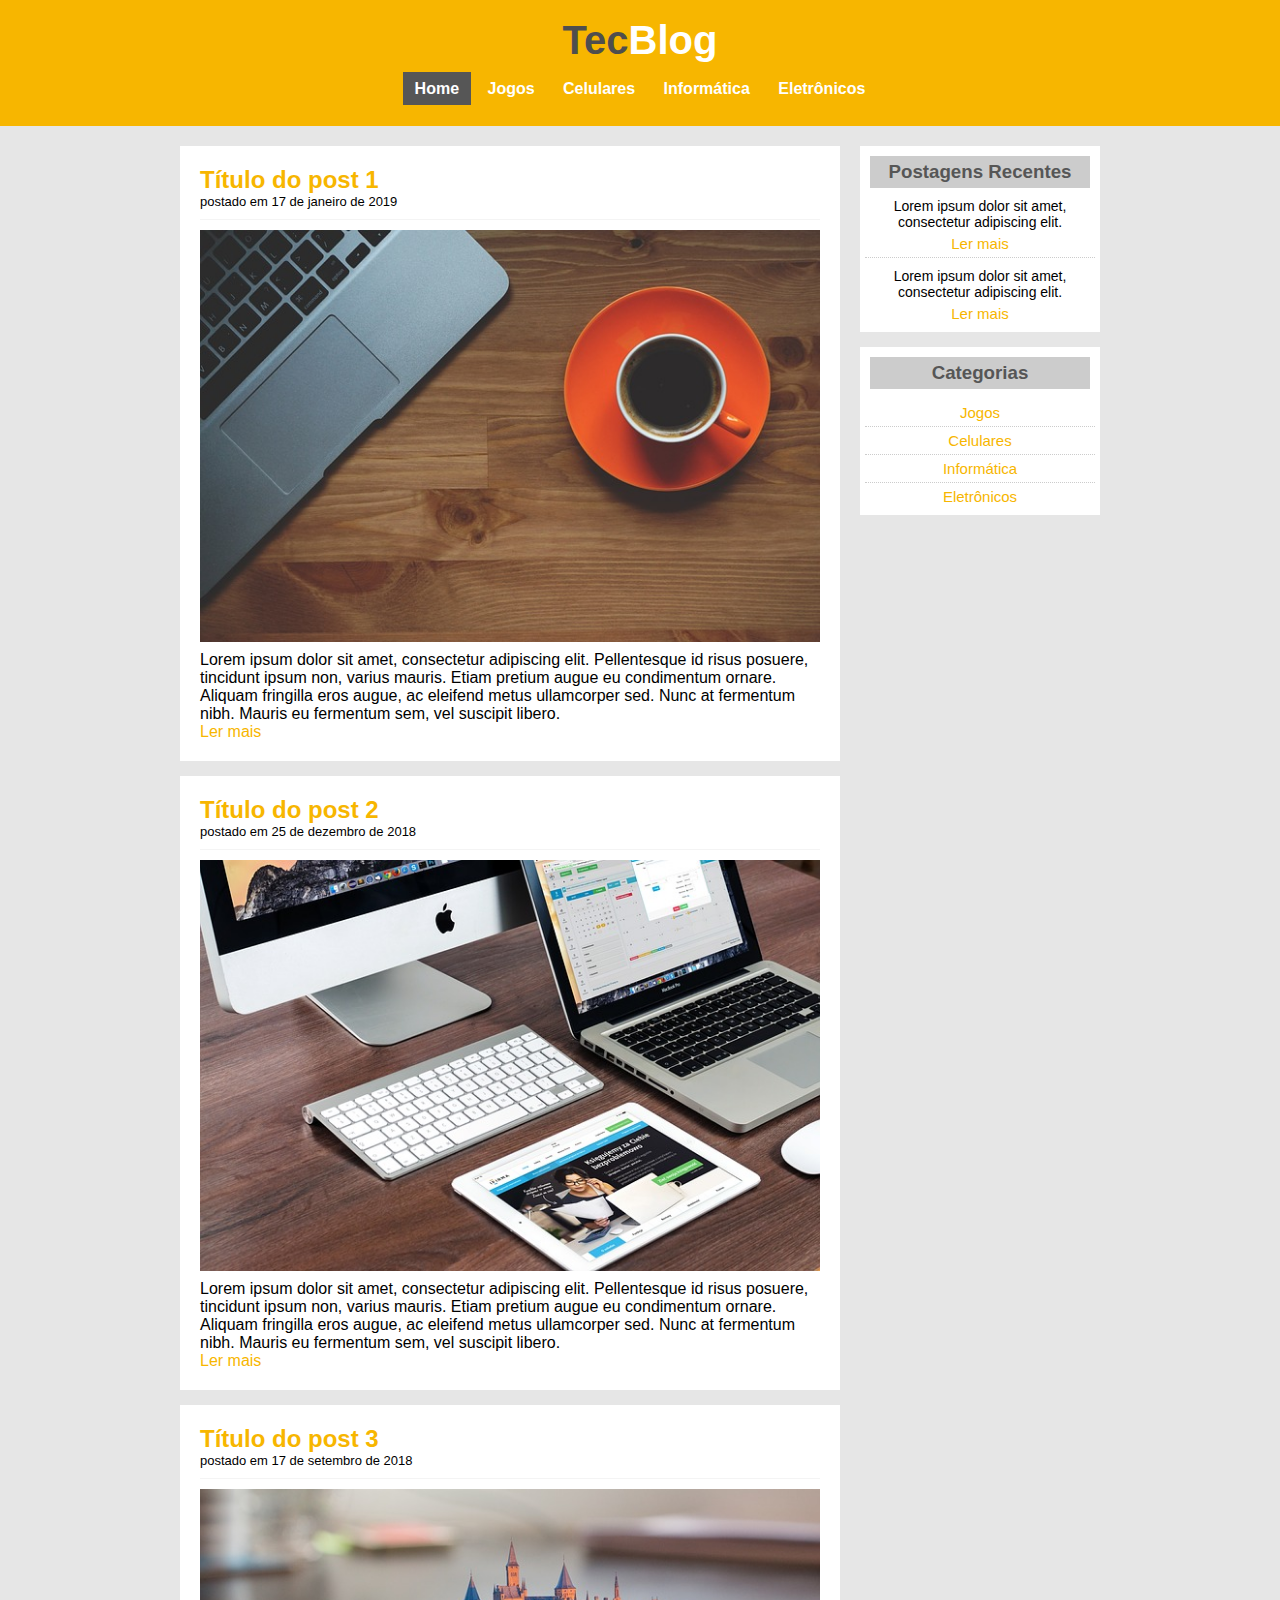
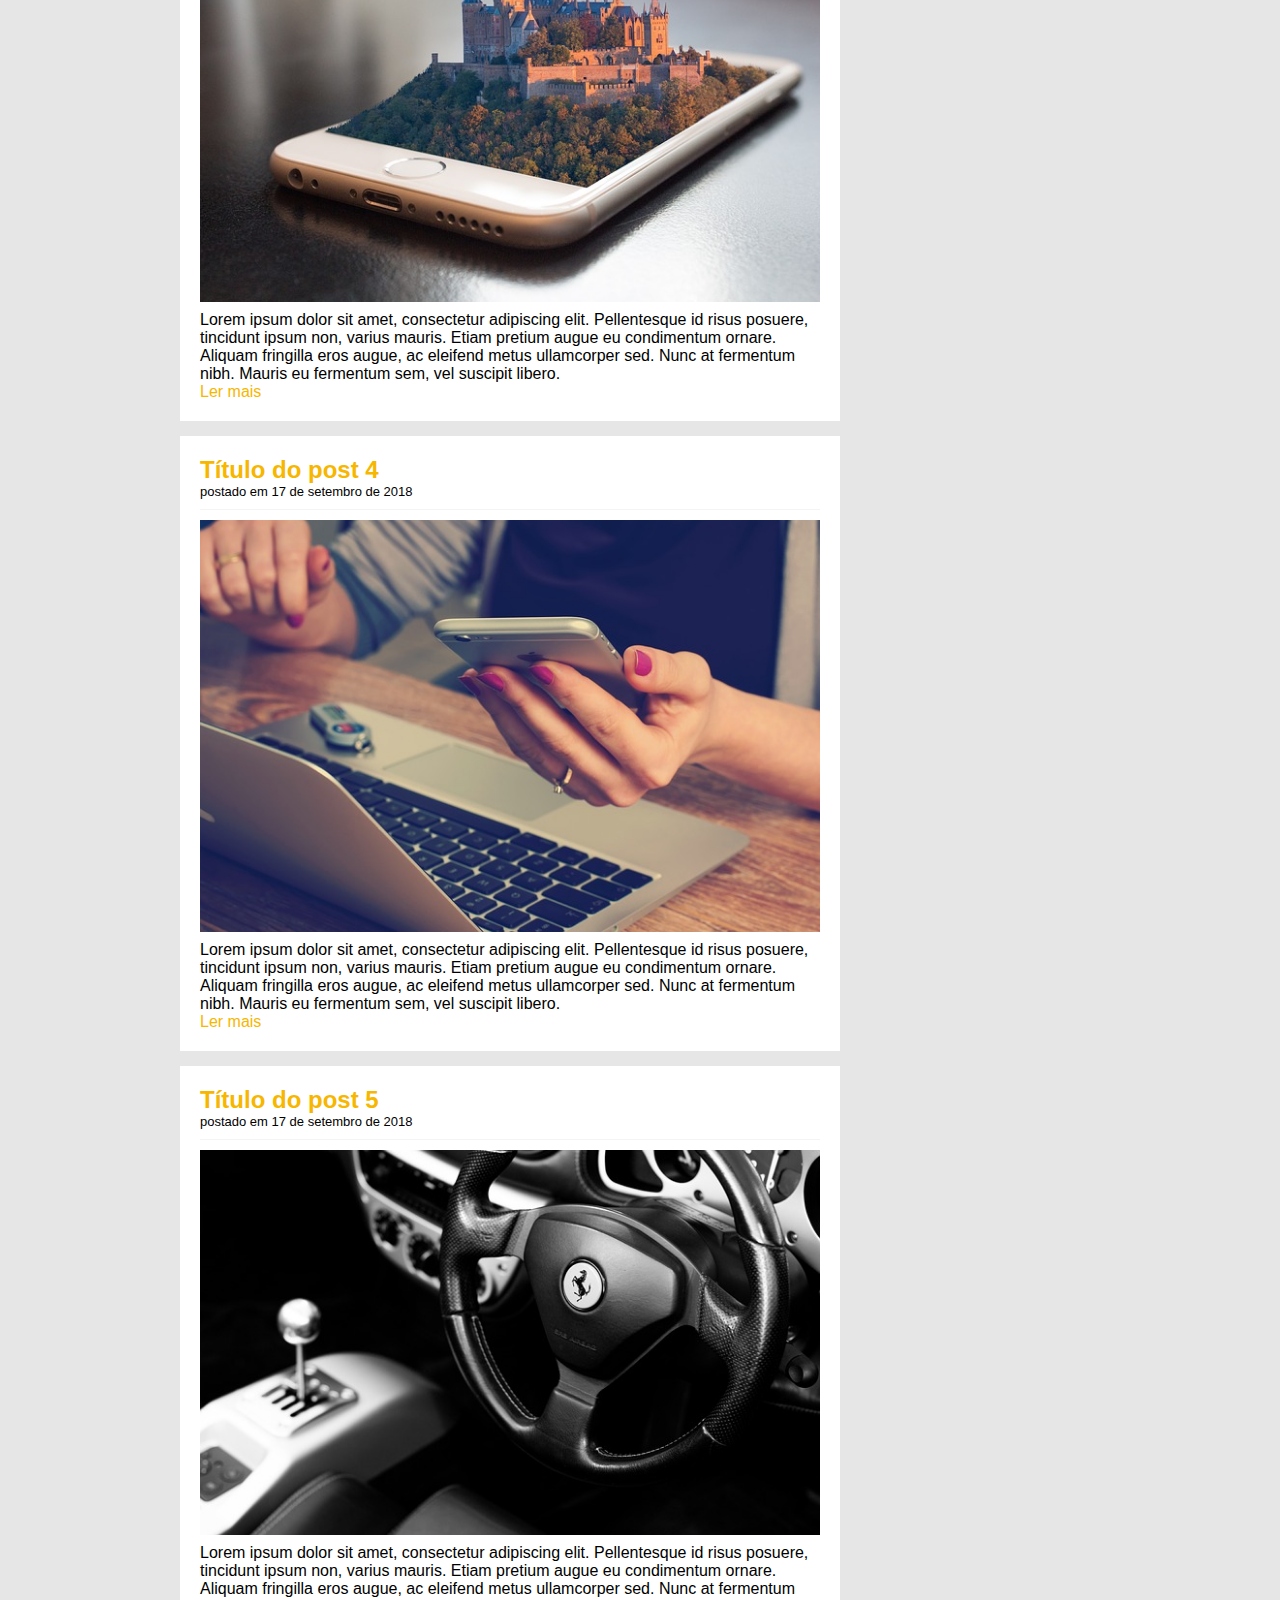
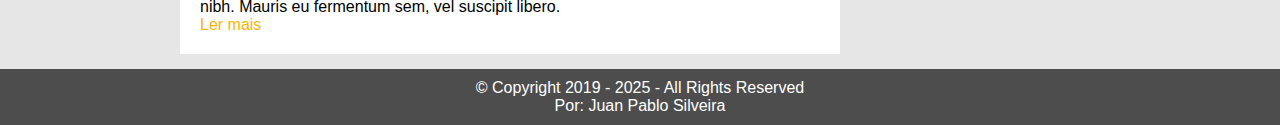
<file: index.html>
<!doctype html>
<html lang="pt-br">
	<head>
		<title>TecBlog</title>
		<meta charset="utf-8">
		<link rel="stylesheet" href="css/style.css">
	</head>

	<body>

		<!-- Cabeçalho -->
		<div id="header">

			<!-- Logo -->
			<div id="logo">
				<h1><span class="cinza">Tec</span>Blog</h1>
			</div>	

			<!-- Menu -->
			<div id="menu">
				<a href="index.html" class="selected">Home</a>
				<a href="jogos.html">Jogos</a>
				<a href="celulares.html">Celulares</a>
				<a href="informatica.html">Informática</a>
				<a href="eletronicos.html">Eletrônicos</a>
			</div>
		</div>
		<!-- Fim Cabeçalho -->

		<!-- Área Principal - Postagens Principais -->
		<div id="container">
			<div id="area-postagens">
				<!-- Post 1 -->
				<div class="post">
					<h2 class="titulo-post">Título do post 1</h2>
					<p class="data-post">postado em 17 de janeiro de 2019</p>
					<img src="img/imagem1.jpg" width="620" class="img-post">
					<p>Lorem ipsum dolor sit amet, consectetur adipiscing elit. Pellentesque id risus posuere, tincidunt ipsum non, varius mauris. Etiam pretium augue eu condimentum ornare. Aliquam fringilla eros augue, ac eleifend metus ullamcorper sed. Nunc at fermentum nibh. Mauris eu fermentum sem, vel suscipit libero.</p>
					<a href="">Ler mais</a>
				</div>

				<!-- Post 2 -->
				<div class="post">
					<h2 class="titulo-post">Título do post 2</h2>
					<p class="data-post">postado em 25 de dezembro de 2018</p>
					<img src="img/imagem2.jpg" width="620" class="img-post">
					<p>Lorem ipsum dolor sit amet, consectetur adipiscing elit. Pellentesque id risus posuere, tincidunt ipsum non, varius mauris. Etiam pretium augue eu condimentum ornare. Aliquam fringilla eros augue, ac eleifend metus ullamcorper sed. Nunc at fermentum nibh. Mauris eu fermentum sem, vel suscipit libero.</p>
					<a href="">Ler mais</a>
				</div>

				<!-- Post 3 -->
				<div class="post">
					<h2 class="titulo-post">Título do post 3</h2>
					<p class="data-post">postado em 17 de setembro de 2018</p>
					<img src="img/imagem3.jpg" width="620" class="img-post">
					<p>Lorem ipsum dolor sit amet, consectetur adipiscing elit. Pellentesque id risus posuere, tincidunt ipsum non, varius mauris. Etiam pretium augue eu condimentum ornare. Aliquam fringilla eros augue, ac eleifend metus ullamcorper sed. Nunc at fermentum nibh. Mauris eu fermentum sem, vel suscipit libero.</p>
					<a href="">Ler mais</a>
				</div>

				<div class="post">
					<h2 class="titulo-post">Título do post 4</h2>
					<p class="data-post">postado em 17 de setembro de 2018</p>
					<img src="img/imagem4.jpg" width="620" class="img-post">
					<p>Lorem ipsum dolor sit amet, consectetur adipiscing elit. Pellentesque id risus posuere, tincidunt ipsum non, varius mauris. Etiam pretium augue eu condimentum ornare. Aliquam fringilla eros augue, ac eleifend metus ullamcorper sed. Nunc at fermentum nibh. Mauris eu fermentum sem, vel suscipit libero.</p>
					<a href="">Ler mais</a>
				</div>

				<div class="post">
					<h2 class="titulo-post">Título do post 5</h2>
					<p class="data-post">postado em 17 de setembro de 2018</p>
					<img src="img/imagem5.jpg" width="620" class="img-post">
					<p>Lorem ipsum dolor sit amet, consectetur adipiscing elit. Pellentesque id risus posuere, tincidunt ipsum non, varius mauris. Etiam pretium augue eu condimentum ornare. Aliquam fringilla eros augue, ac eleifend metus ullamcorper sed. Nunc at fermentum nibh. Mauris eu fermentum sem, vel suscipit libero.</p>
					<a href="">Ler mais</a>
				</div>
			</div>

		<!-- Postagens Laterais -->
			<div id="lateral">
				<div class="titulo-lateral">
					<h3>Postagens Recentes</h3>
				</div>

				<div class="texto-lateral">
					<p>Lorem ipsum dolor sit amet, consectetur adipiscing elit.</p>
					<a href="">Ler mais</a>
				</div>

				<div class="texto-lateral">
					<p>Lorem ipsum dolor sit amet, consectetur adipiscing elit.</p>
					<a href="" style="border-bottom: none;">Ler mais</a>
				</div>
			</div>

			<!-- Categorias -->
			<div id="lateral">
				<div class="titulo-lateral">
					<h3>Categorias</h3>
				</div>

				<div class="texto-lateral">
					<a href="">Jogos</a>
					<a href="">Celulares</a>
					<a href="">Informática</a>
					<a href="" style="border-bottom: none;">Eletrônicos</a>
				</div>
			</div>
		</div>

		<!-- Rodapé -->
		<div id="rodape">
			<p>© Copyright 2019 - 2025 - All Rights Reserved</p>
			<p>Por: Juan Pablo Silveira</p>
		</div>
	</body>
</html>
</file>
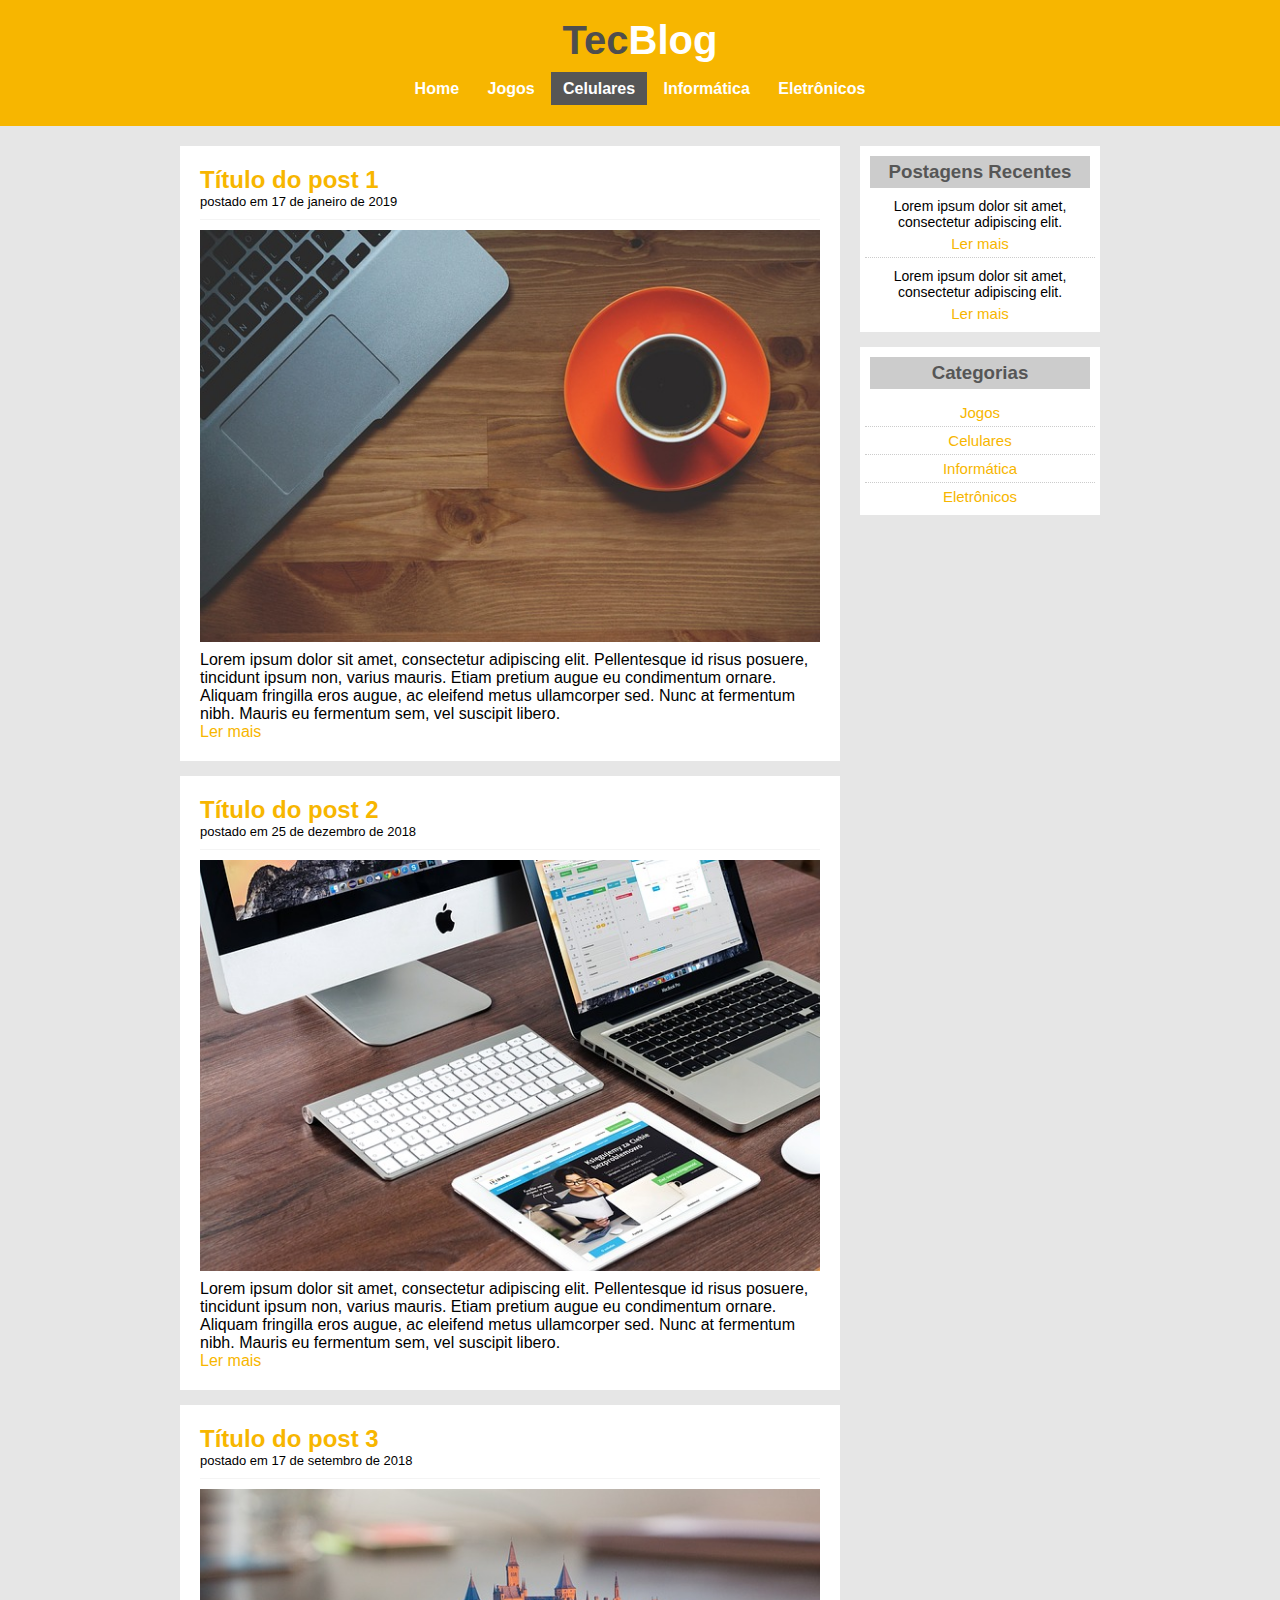
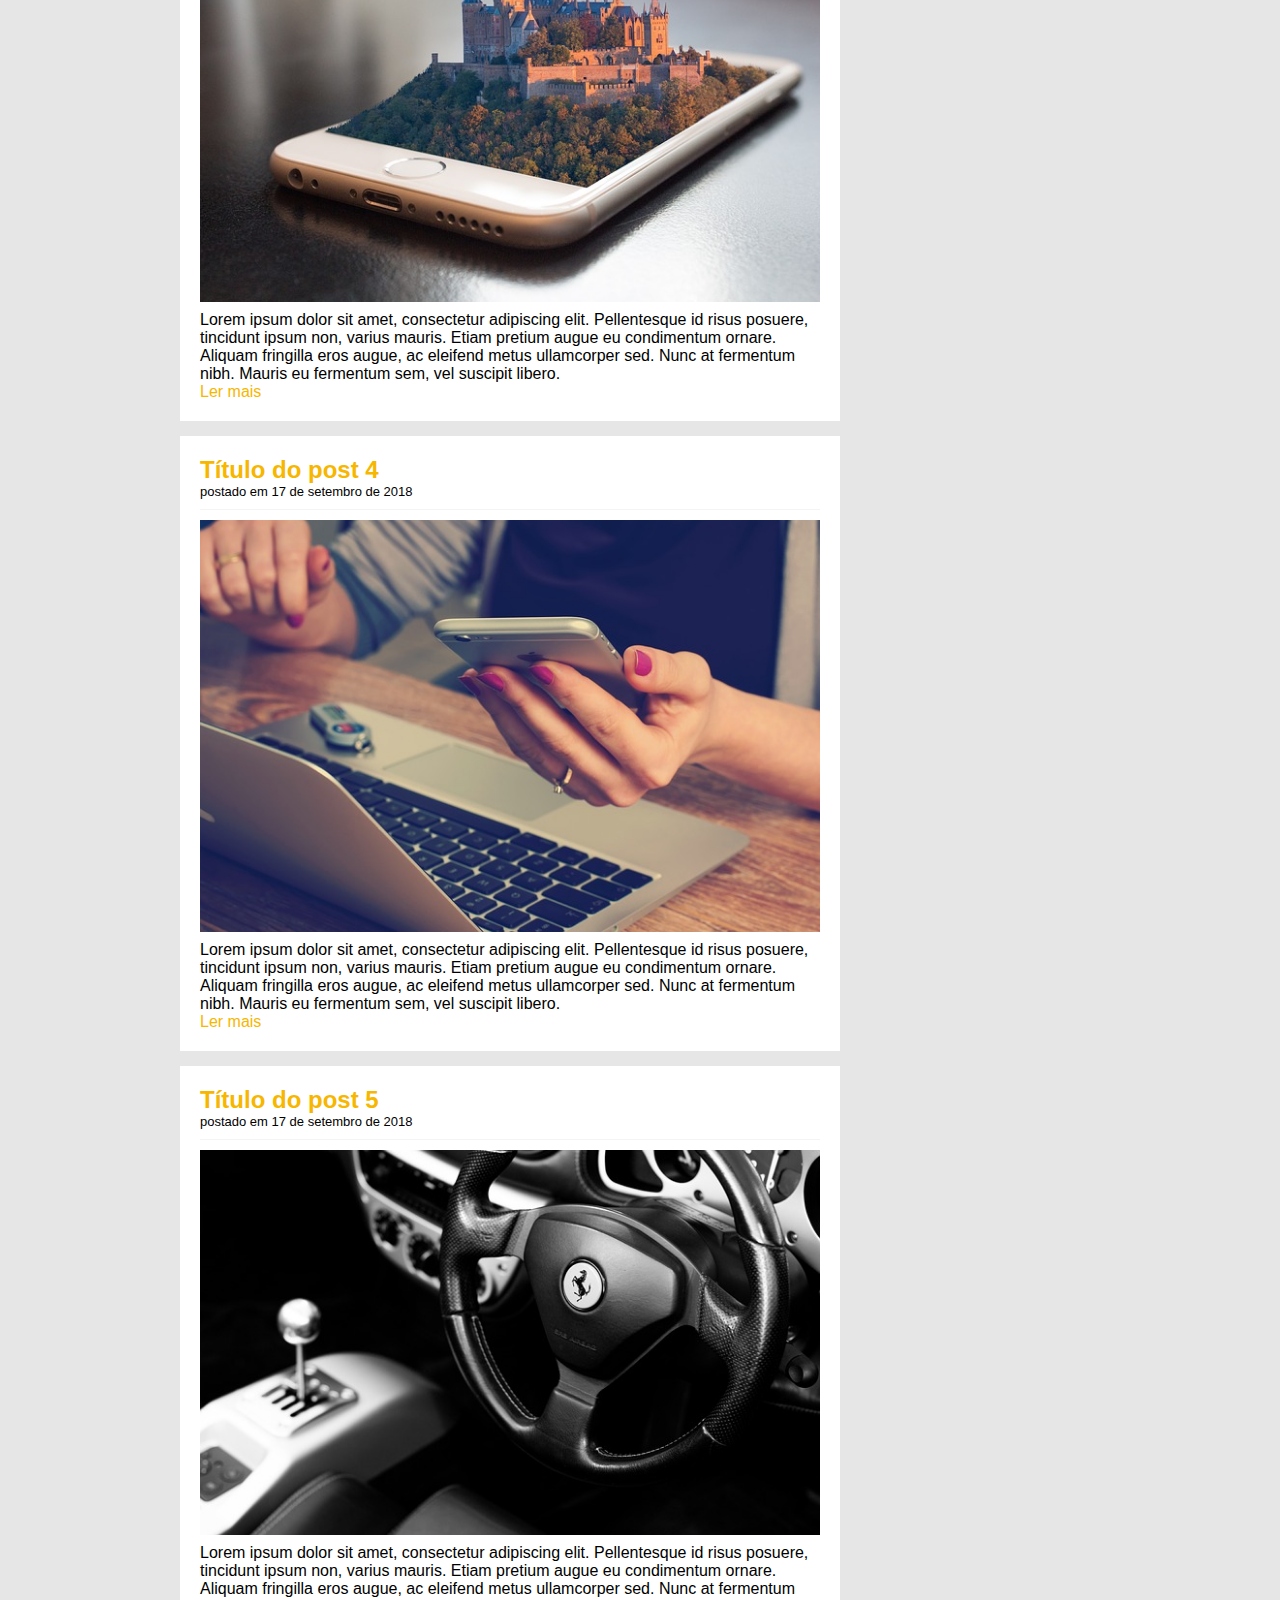
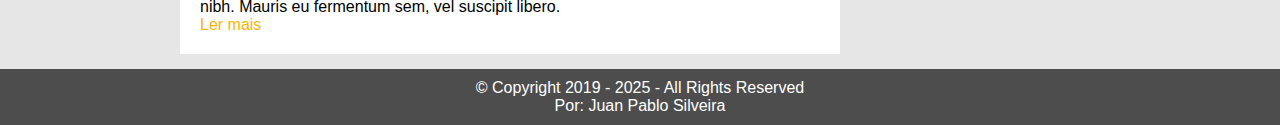
<file: celulares.html>
<!doctype html>
<html lang="pt-br">
	<head>
		<title>TecBlog</title>
		<meta charset="utf-8">
		<link rel="stylesheet" href="css/style.css">
	</head>

	<body>

		<!-- Cabeçalho -->
		<div id="header">

			<!-- Logo -->
			<div id="logo">
				<h1><span class="cinza">Tec</span>Blog</h1>
			</div>	

			<!-- Menu -->
			<div id="menu">
				<a href="index.html">Home</a>
				<a href="jogos.html">Jogos</a>
				<a href="celulares.html" class="selected">Celulares</a>
				<a href="informatica.html">Informática</a>
				<a href="eletronicos.html">Eletrônicos</a>
			</div>
		</div>
		<!-- Fim Cabeçalho -->

		<!-- Área Principal - Postagens Principais -->
		<div id="container">
			<div id="area-postagens">
				<!-- Post 1 -->
				<div class="post">
					<h2 class="titulo-post">Título do post 1</h2>
					<p class="data-post">postado em 17 de janeiro de 2019</p>
					<img src="img/imagem1.jpg" width="620" class="img-post">
					<p>Lorem ipsum dolor sit amet, consectetur adipiscing elit. Pellentesque id risus posuere, tincidunt ipsum non, varius mauris. Etiam pretium augue eu condimentum ornare. Aliquam fringilla eros augue, ac eleifend metus ullamcorper sed. Nunc at fermentum nibh. Mauris eu fermentum sem, vel suscipit libero.</p>
					<a href="">Ler mais</a>
				</div>

				<!-- Post 2 -->
				<div class="post">
					<h2 class="titulo-post">Título do post 2</h2>
					<p class="data-post">postado em 25 de dezembro de 2018</p>
					<img src="img/imagem2.jpg" width="620" class="img-post">
					<p>Lorem ipsum dolor sit amet, consectetur adipiscing elit. Pellentesque id risus posuere, tincidunt ipsum non, varius mauris. Etiam pretium augue eu condimentum ornare. Aliquam fringilla eros augue, ac eleifend metus ullamcorper sed. Nunc at fermentum nibh. Mauris eu fermentum sem, vel suscipit libero.</p>
					<a href="">Ler mais</a>
				</div>

				<!-- Post 3 -->
				<div class="post">
					<h2 class="titulo-post">Título do post 3</h2>
					<p class="data-post">postado em 17 de setembro de 2018</p>
					<img src="img/imagem3.jpg" width="620" class="img-post">
					<p>Lorem ipsum dolor sit amet, consectetur adipiscing elit. Pellentesque id risus posuere, tincidunt ipsum non, varius mauris. Etiam pretium augue eu condimentum ornare. Aliquam fringilla eros augue, ac eleifend metus ullamcorper sed. Nunc at fermentum nibh. Mauris eu fermentum sem, vel suscipit libero.</p>
					<a href="">Ler mais</a>
				</div>

				<div class="post">
					<h2 class="titulo-post">Título do post 4</h2>
					<p class="data-post">postado em 17 de setembro de 2018</p>
					<img src="img/imagem4.jpg" width="620" class="img-post">
					<p>Lorem ipsum dolor sit amet, consectetur adipiscing elit. Pellentesque id risus posuere, tincidunt ipsum non, varius mauris. Etiam pretium augue eu condimentum ornare. Aliquam fringilla eros augue, ac eleifend metus ullamcorper sed. Nunc at fermentum nibh. Mauris eu fermentum sem, vel suscipit libero.</p>
					<a href="">Ler mais</a>
				</div>

				<div class="post">
					<h2 class="titulo-post">Título do post 5</h2>
					<p class="data-post">postado em 17 de setembro de 2018</p>
					<img src="img/imagem5.jpg" width="620" class="img-post">
					<p>Lorem ipsum dolor sit amet, consectetur adipiscing elit. Pellentesque id risus posuere, tincidunt ipsum non, varius mauris. Etiam pretium augue eu condimentum ornare. Aliquam fringilla eros augue, ac eleifend metus ullamcorper sed. Nunc at fermentum nibh. Mauris eu fermentum sem, vel suscipit libero.</p>
					<a href="">Ler mais</a>
				</div>
			</div>

		<!-- Postagens Laterais -->
			<div id="lateral">
				<div class="titulo-lateral">
					<h3>Postagens Recentes</h3>
				</div>

				<div class="texto-lateral">
					<p>Lorem ipsum dolor sit amet, consectetur adipiscing elit.</p>
					<a href="">Ler mais</a>
				</div>

				<div class="texto-lateral">
					<p>Lorem ipsum dolor sit amet, consectetur adipiscing elit.</p>
					<a href="" style="border-bottom: none;">Ler mais</a>
				</div>
			</div>

			<!-- Categorias -->
			<div id="lateral">
				<div class="titulo-lateral">
					<h3>Categorias</h3>
				</div>

				<div class="texto-lateral">
					<a href="">Jogos</a>
					<a href="">Celulares</a>
					<a href="">Informática</a>
					<a href="" style="border-bottom: none;">Eletrônicos</a>
				</div>
			</div>
		</div>

		<!-- Rodapé -->
		<div id="rodape">
			<p>© Copyright 2019 - 2025 - All Rights Reserved</p>
			<p>Por: Juan Pablo Silveira</p>
		</div>
	</body>
</html>
</file>
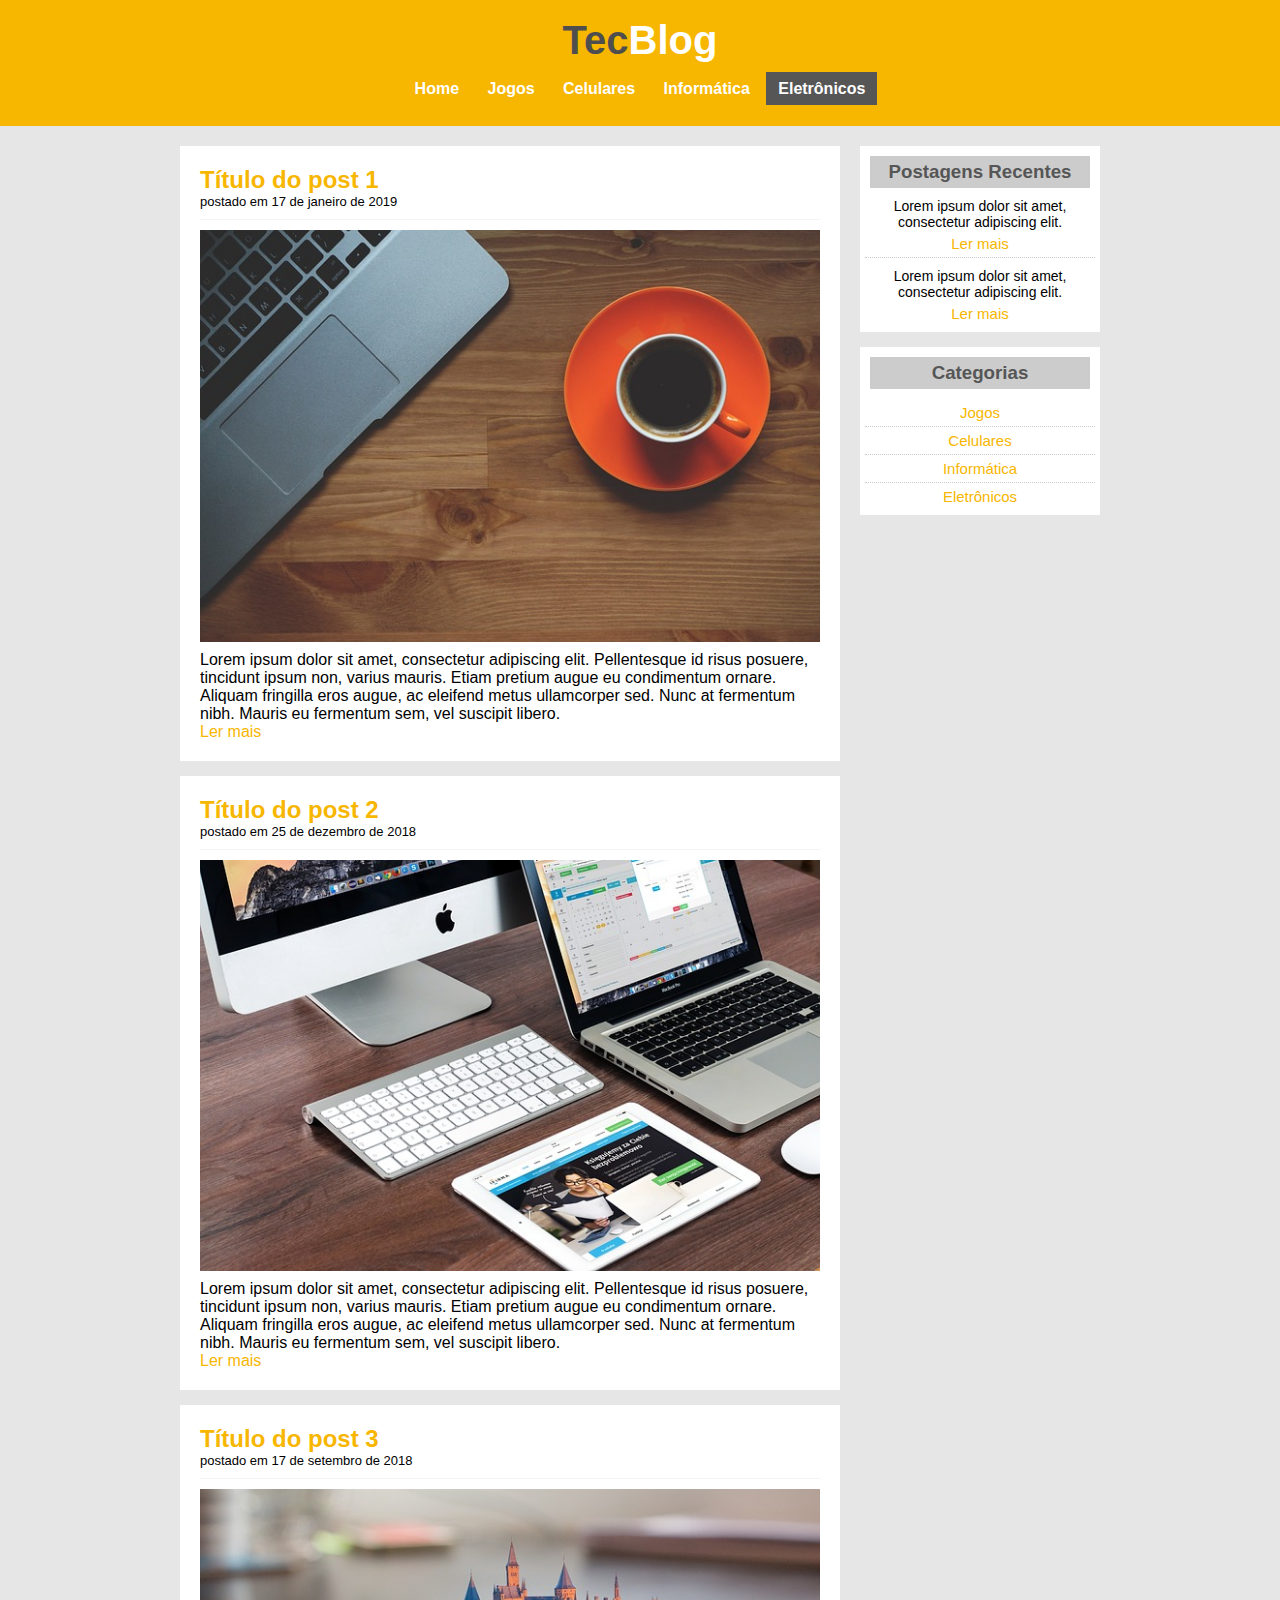
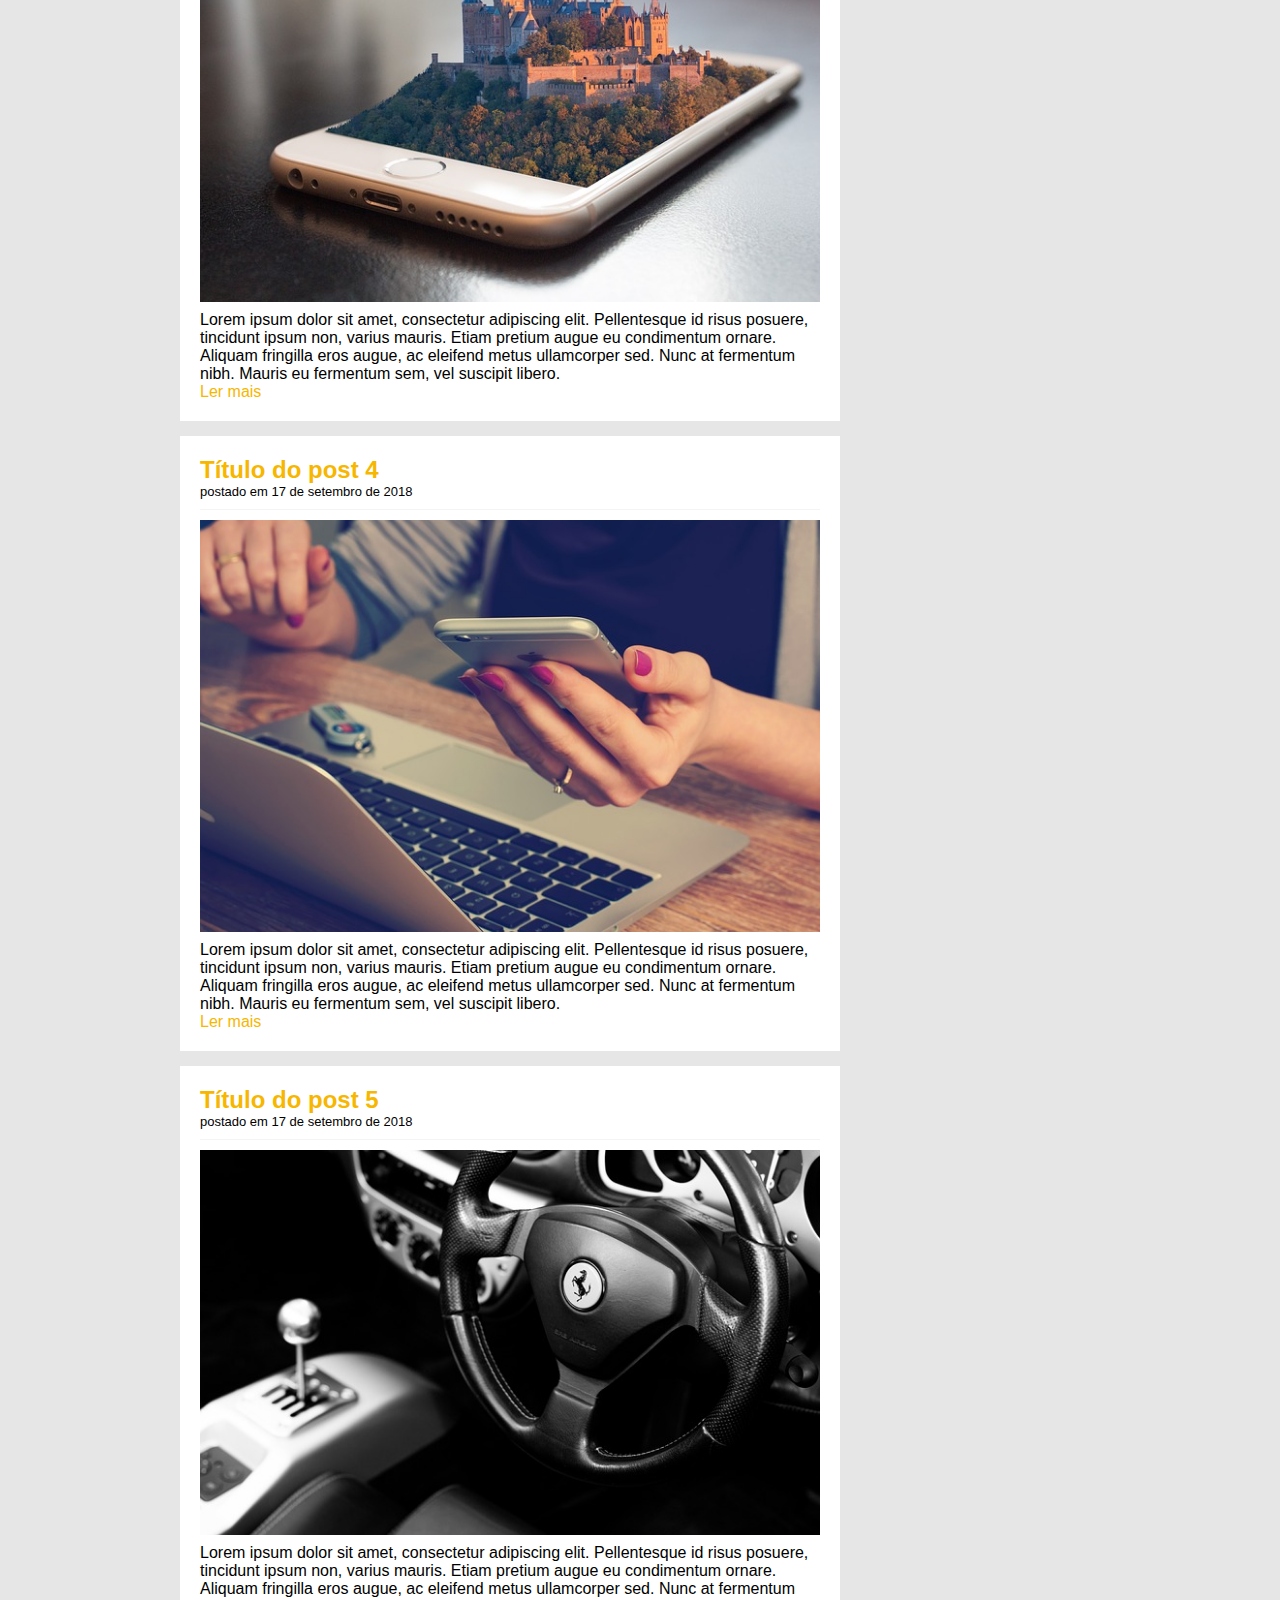
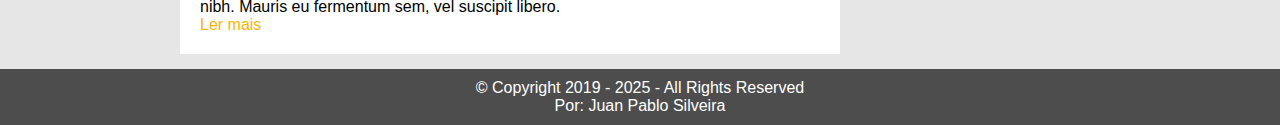
<file: eletronicos.html>
<!doctype html>
<html lang="pt-br">
	<head>
		<title>TecBlog</title>
		<meta charset="utf-8">
		<link rel="stylesheet" href="css/style.css">
	</head>

	<body>

		<!-- Cabeçalho -->
		<div id="header">

			<!-- Logo -->
			<div id="logo">
				<h1><span class="cinza">Tec</span>Blog</h1>
			</div>	

			<!-- Menu -->
			<div id="menu">
				<a href="index.html">Home</a>
				<a href="jogos.html">Jogos</a>
				<a href="celulares.html">Celulares</a>
				<a href="informatica.html">Informática</a>
				<a href="eletronicos.html" class="selected">Eletrônicos</a>
			</div>
		</div>
		<!-- Fim Cabeçalho -->

		<!-- Área Principal - Postagens Principais -->
		<div id="container">
			<div id="area-postagens">
				<!-- Post 1 -->
				<div class="post">
					<h2 class="titulo-post">Título do post 1</h2>
					<p class="data-post">postado em 17 de janeiro de 2019</p>
					<img src="img/imagem1.jpg" width="620" class="img-post">
					<p>Lorem ipsum dolor sit amet, consectetur adipiscing elit. Pellentesque id risus posuere, tincidunt ipsum non, varius mauris. Etiam pretium augue eu condimentum ornare. Aliquam fringilla eros augue, ac eleifend metus ullamcorper sed. Nunc at fermentum nibh. Mauris eu fermentum sem, vel suscipit libero.</p>
					<a href="">Ler mais</a>
				</div>

				<!-- Post 2 -->
				<div class="post">
					<h2 class="titulo-post">Título do post 2</h2>
					<p class="data-post">postado em 25 de dezembro de 2018</p>
					<img src="img/imagem2.jpg" width="620" class="img-post">
					<p>Lorem ipsum dolor sit amet, consectetur adipiscing elit. Pellentesque id risus posuere, tincidunt ipsum non, varius mauris. Etiam pretium augue eu condimentum ornare. Aliquam fringilla eros augue, ac eleifend metus ullamcorper sed. Nunc at fermentum nibh. Mauris eu fermentum sem, vel suscipit libero.</p>
					<a href="">Ler mais</a>
				</div>

				<!-- Post 3 -->
				<div class="post">
					<h2 class="titulo-post">Título do post 3</h2>
					<p class="data-post">postado em 17 de setembro de 2018</p>
					<img src="img/imagem3.jpg" width="620" class="img-post">
					<p>Lorem ipsum dolor sit amet, consectetur adipiscing elit. Pellentesque id risus posuere, tincidunt ipsum non, varius mauris. Etiam pretium augue eu condimentum ornare. Aliquam fringilla eros augue, ac eleifend metus ullamcorper sed. Nunc at fermentum nibh. Mauris eu fermentum sem, vel suscipit libero.</p>
					<a href="">Ler mais</a>
				</div>

				<div class="post">
					<h2 class="titulo-post">Título do post 4</h2>
					<p class="data-post">postado em 17 de setembro de 2018</p>
					<img src="img/imagem4.jpg" width="620" class="img-post">
					<p>Lorem ipsum dolor sit amet, consectetur adipiscing elit. Pellentesque id risus posuere, tincidunt ipsum non, varius mauris. Etiam pretium augue eu condimentum ornare. Aliquam fringilla eros augue, ac eleifend metus ullamcorper sed. Nunc at fermentum nibh. Mauris eu fermentum sem, vel suscipit libero.</p>
					<a href="">Ler mais</a>
				</div>

				<div class="post">
					<h2 class="titulo-post">Título do post 5</h2>
					<p class="data-post">postado em 17 de setembro de 2018</p>
					<img src="img/imagem5.jpg" width="620" class="img-post">
					<p>Lorem ipsum dolor sit amet, consectetur adipiscing elit. Pellentesque id risus posuere, tincidunt ipsum non, varius mauris. Etiam pretium augue eu condimentum ornare. Aliquam fringilla eros augue, ac eleifend metus ullamcorper sed. Nunc at fermentum nibh. Mauris eu fermentum sem, vel suscipit libero.</p>
					<a href="">Ler mais</a>
				</div>
			</div>

		<!-- Postagens Laterais -->
			<div id="lateral">
				<div class="titulo-lateral">
					<h3>Postagens Recentes</h3>
				</div>

				<div class="texto-lateral">
					<p>Lorem ipsum dolor sit amet, consectetur adipiscing elit.</p>
					<a href="">Ler mais</a>
				</div>

				<div class="texto-lateral">
					<p>Lorem ipsum dolor sit amet, consectetur adipiscing elit.</p>
					<a href="" style="border-bottom: none;">Ler mais</a>
				</div>
			</div>

			<!-- Categorias -->
			<div id="lateral">
				<div class="titulo-lateral">
					<h3>Categorias</h3>
				</div>

				<div class="texto-lateral">
					<a href="">Jogos</a>
					<a href="">Celulares</a>
					<a href="">Informática</a>
					<a href="" style="border-bottom: none;">Eletrônicos</a>
				</div>
			</div>
		</div>

		<!-- Rodapé -->
		<div id="rodape">
			<p>© Copyright 2019 - 2025 - All Rights Reserved</p>
			<p>Por: Juan Pablo Silveira</p>
		</div>
	</body>
</html>
</file>
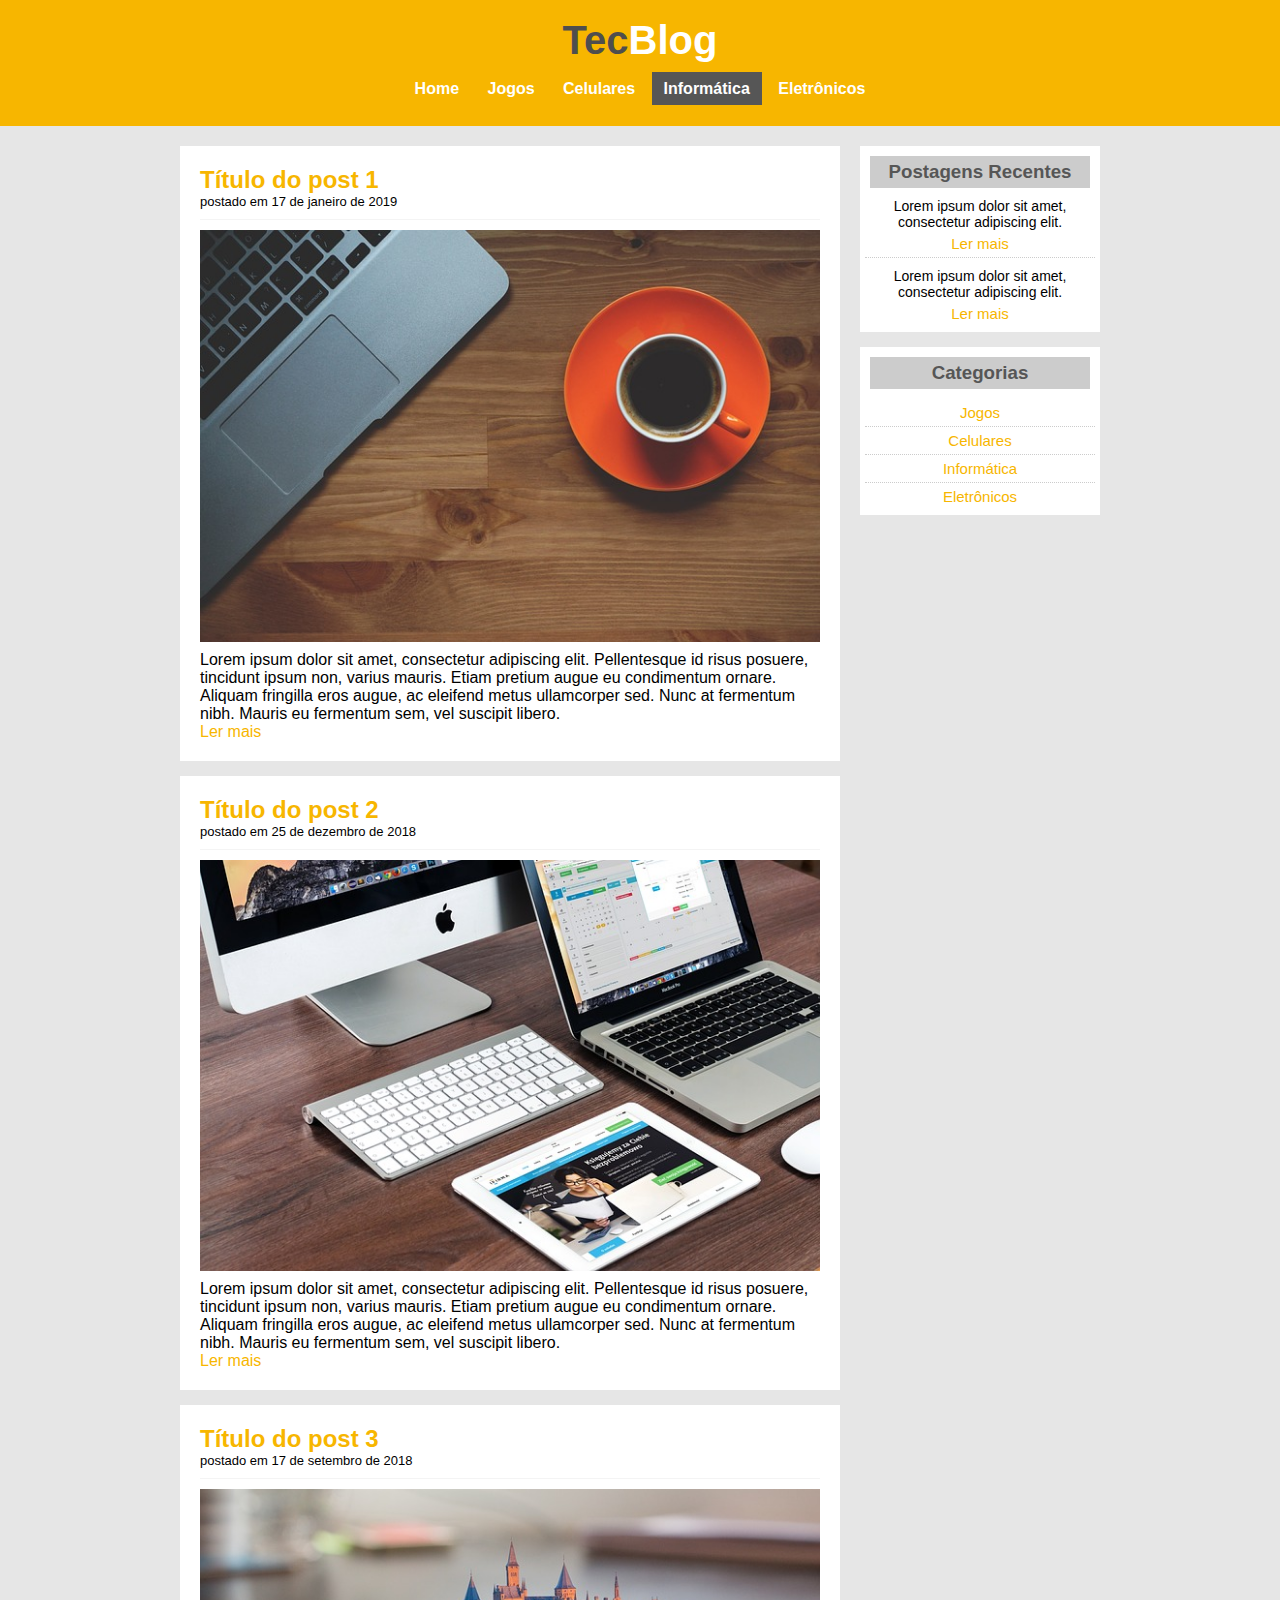
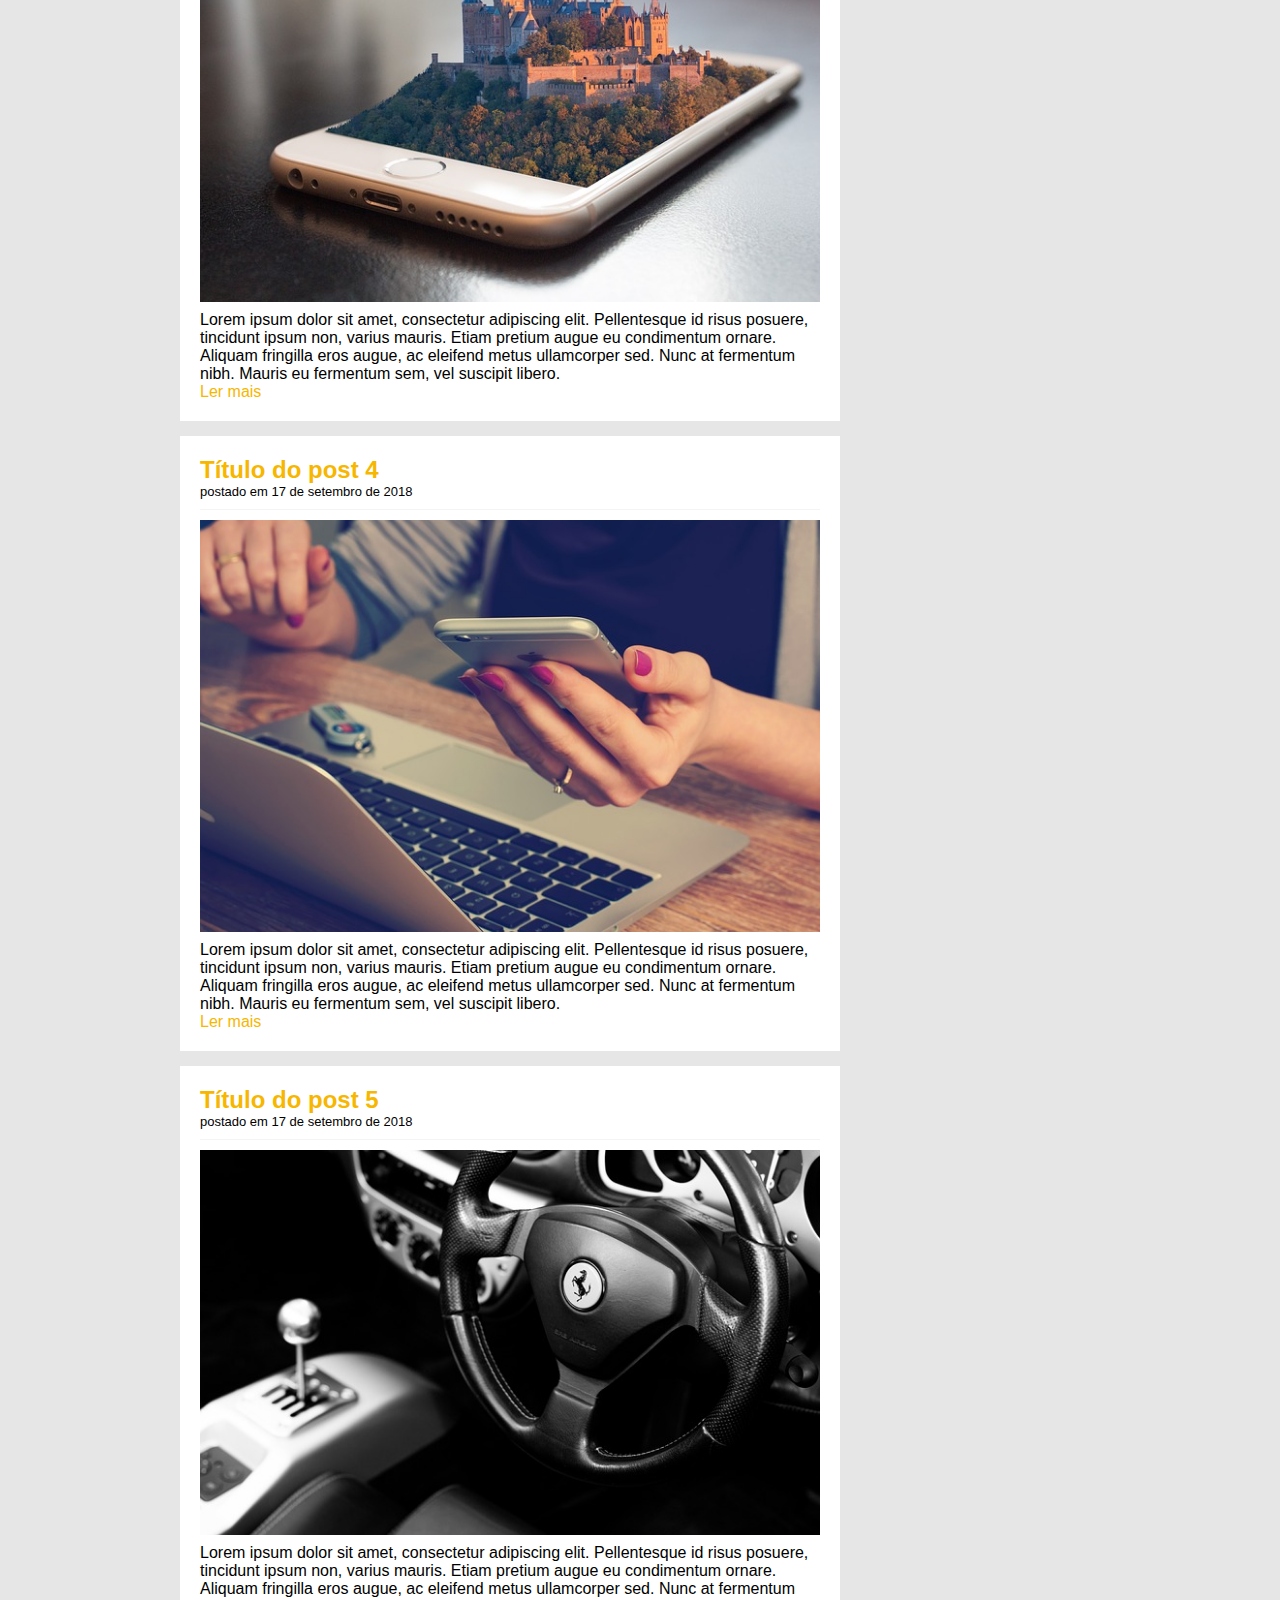
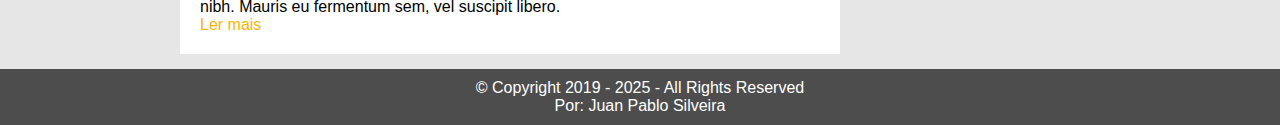
<file: informatica.html>
<!doctype html>
<html lang="pt-br">
	<head>
		<title>TecBlog</title>
		<meta charset="utf-8">
		<link rel="stylesheet" href="css/style.css">
	</head>

	<body>

		<!-- Cabeçalho -->
		<div id="header">

			<!-- Logo -->
			<div id="logo">
				<h1><span class="cinza">Tec</span>Blog</h1>
			</div>	

			<!-- Menu -->
			<div id="menu">
				<a href="index.html">Home</a>
				<a href="jogos.html">Jogos</a>
				<a href="celulares.html">Celulares</a>
				<a href="informatica.html" class="selected">Informática</a>
				<a href="eletronicos.html">Eletrônicos</a>
			</div>
		</div>
		<!-- Fim Cabeçalho -->

		<!-- Área Principal - Postagens Principais -->
		<div id="container">
			<div id="area-postagens">
				<!-- Post 1 -->
				<div class="post">
					<h2 class="titulo-post">Título do post 1</h2>
					<p class="data-post">postado em 17 de janeiro de 2019</p>
					<img src="img/imagem1.jpg" width="620" class="img-post">
					<p>Lorem ipsum dolor sit amet, consectetur adipiscing elit. Pellentesque id risus posuere, tincidunt ipsum non, varius mauris. Etiam pretium augue eu condimentum ornare. Aliquam fringilla eros augue, ac eleifend metus ullamcorper sed. Nunc at fermentum nibh. Mauris eu fermentum sem, vel suscipit libero.</p>
					<a href="">Ler mais</a>
				</div>

				<!-- Post 2 -->
				<div class="post">
					<h2 class="titulo-post">Título do post 2</h2>
					<p class="data-post">postado em 25 de dezembro de 2018</p>
					<img src="img/imagem2.jpg" width="620" class="img-post">
					<p>Lorem ipsum dolor sit amet, consectetur adipiscing elit. Pellentesque id risus posuere, tincidunt ipsum non, varius mauris. Etiam pretium augue eu condimentum ornare. Aliquam fringilla eros augue, ac eleifend metus ullamcorper sed. Nunc at fermentum nibh. Mauris eu fermentum sem, vel suscipit libero.</p>
					<a href="">Ler mais</a>
				</div>

				<!-- Post 3 -->
				<div class="post">
					<h2 class="titulo-post">Título do post 3</h2>
					<p class="data-post">postado em 17 de setembro de 2018</p>
					<img src="img/imagem3.jpg" width="620" class="img-post">
					<p>Lorem ipsum dolor sit amet, consectetur adipiscing elit. Pellentesque id risus posuere, tincidunt ipsum non, varius mauris. Etiam pretium augue eu condimentum ornare. Aliquam fringilla eros augue, ac eleifend metus ullamcorper sed. Nunc at fermentum nibh. Mauris eu fermentum sem, vel suscipit libero.</p>
					<a href="">Ler mais</a>
				</div>

				<div class="post">
					<h2 class="titulo-post">Título do post 4</h2>
					<p class="data-post">postado em 17 de setembro de 2018</p>
					<img src="img/imagem4.jpg" width="620" class="img-post">
					<p>Lorem ipsum dolor sit amet, consectetur adipiscing elit. Pellentesque id risus posuere, tincidunt ipsum non, varius mauris. Etiam pretium augue eu condimentum ornare. Aliquam fringilla eros augue, ac eleifend metus ullamcorper sed. Nunc at fermentum nibh. Mauris eu fermentum sem, vel suscipit libero.</p>
					<a href="">Ler mais</a>
				</div>

				<div class="post">
					<h2 class="titulo-post">Título do post 5</h2>
					<p class="data-post">postado em 17 de setembro de 2018</p>
					<img src="img/imagem5.jpg" width="620" class="img-post">
					<p>Lorem ipsum dolor sit amet, consectetur adipiscing elit. Pellentesque id risus posuere, tincidunt ipsum non, varius mauris. Etiam pretium augue eu condimentum ornare. Aliquam fringilla eros augue, ac eleifend metus ullamcorper sed. Nunc at fermentum nibh. Mauris eu fermentum sem, vel suscipit libero.</p>
					<a href="">Ler mais</a>
				</div>
			</div>

		<!-- Postagens Laterais -->
			<div id="lateral">
				<div class="titulo-lateral">
					<h3>Postagens Recentes</h3>
				</div>

				<div class="texto-lateral">
					<p>Lorem ipsum dolor sit amet, consectetur adipiscing elit.</p>
					<a href="">Ler mais</a>
				</div>

				<div class="texto-lateral">
					<p>Lorem ipsum dolor sit amet, consectetur adipiscing elit.</p>
					<a href="" style="border-bottom: none;">Ler mais</a>
				</div>
			</div>

			<!-- Categorias -->
			<div id="lateral">
				<div class="titulo-lateral">
					<h3>Categorias</h3>
				</div>

				<div class="texto-lateral">
					<a href="">Jogos</a>
					<a href="">Celulares</a>
					<a href="">Informática</a>
					<a href="" style="border-bottom: none;">Eletrônicos</a>
				</div>
			</div>
		</div>

		<!-- Rodapé -->
		<div id="rodape">
			<p>© Copyright 2019 - 2025 - All Rights Reserved</p>
			<p>Por: Juan Pablo Silveira</p>
		</div>
	</body>
</html>
</file>
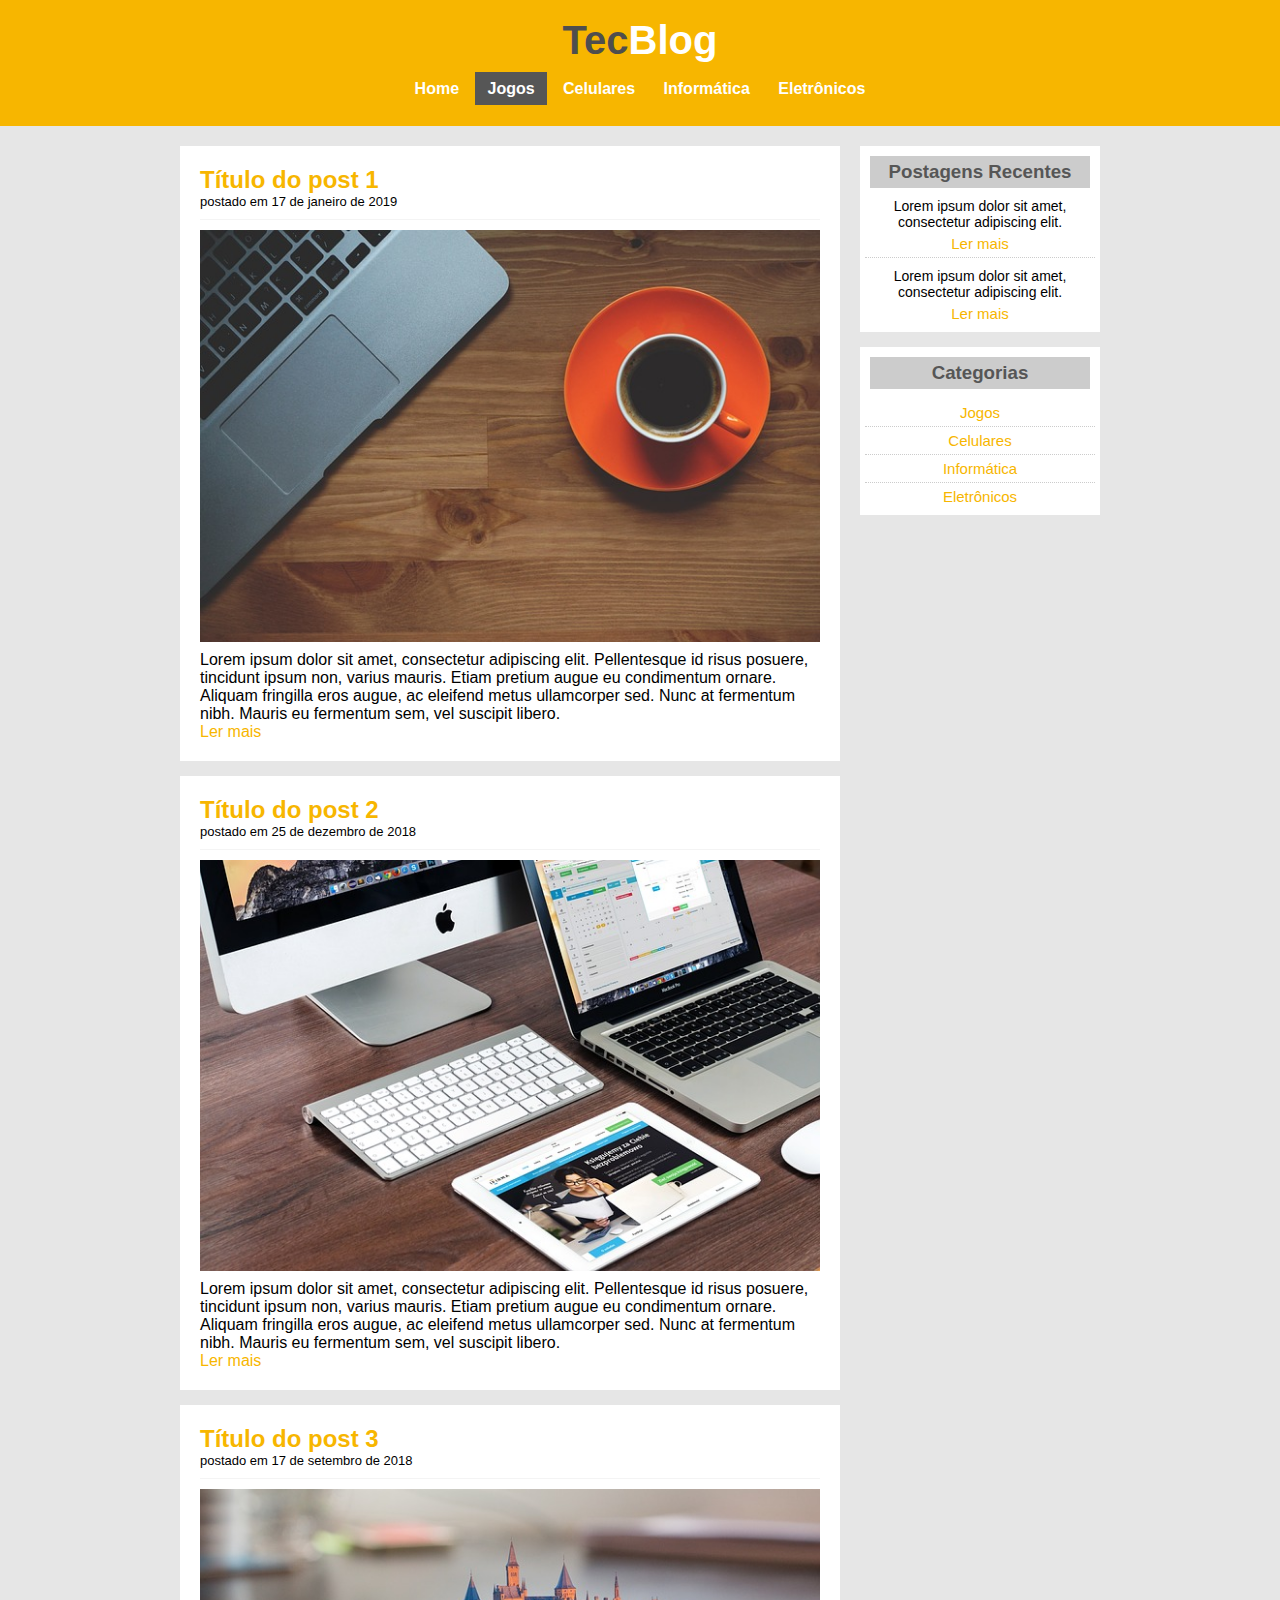
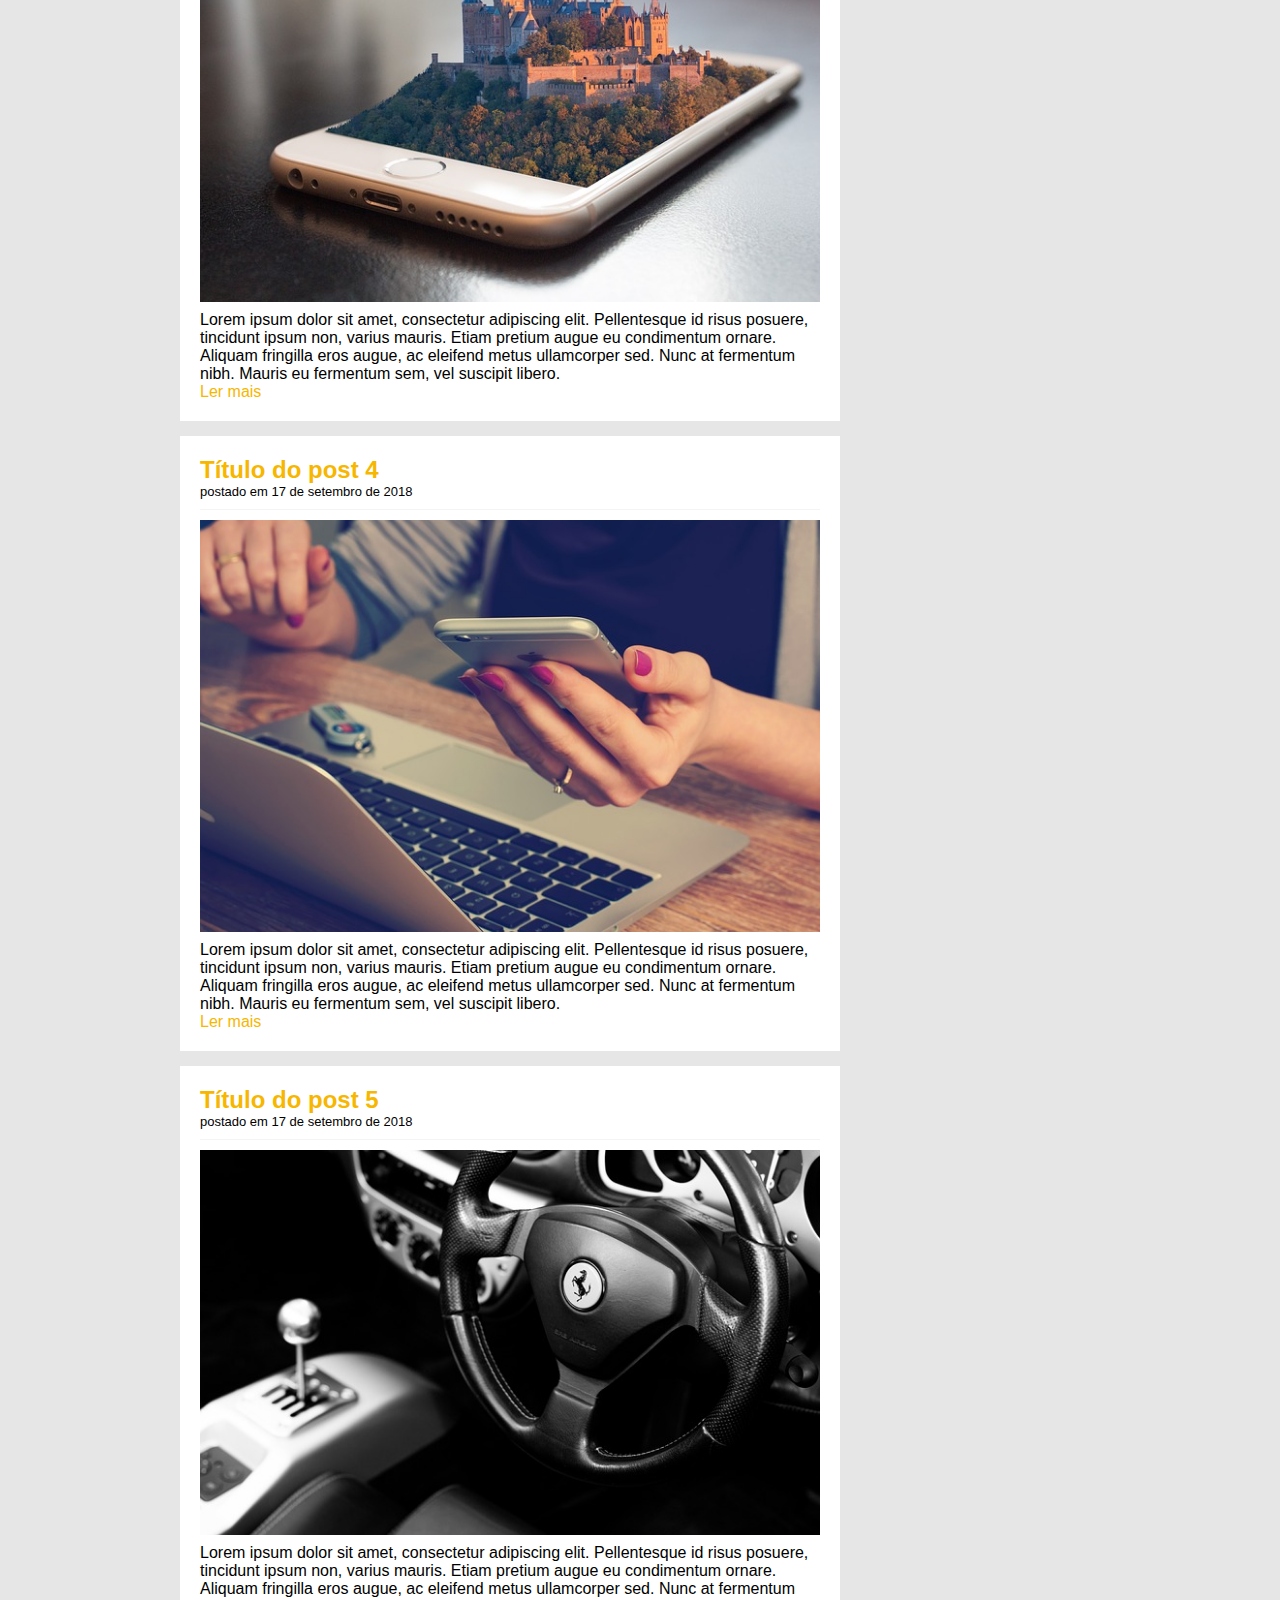
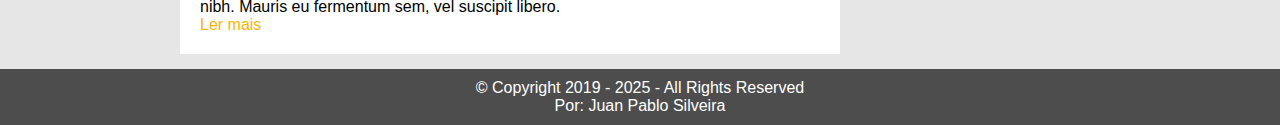
<file: jogos.html>
<!doctype html>
<html lang="pt-br">
	<head>
		<title>TecBlog</title>
		<meta charset="utf-8">
		<link rel="stylesheet" href="css/style.css">
	</head>

	<body>

		<!-- Cabeçalho -->
		<div id="header">

			<!-- Logo -->
			<div id="logo">
				<h1><span class="cinza">Tec</span>Blog</h1>
			</div>	

			<!-- Menu -->
			<div id="menu">
				<a href="index.html">Home</a>
				<a href="jogos.html" class="selected">Jogos</a>
				<a href="celulares.html">Celulares</a>
				<a href="informatica.html">Informática</a>
				<a href="eletronicos.html">Eletrônicos</a>
			</div>
		</div>
		<!-- Fim Cabeçalho -->

		<!-- Área Principal - Postagens Principais -->
		<div id="container">
			<div id="area-postagens">
				<!-- Post 1 -->
				<div class="post">
					<h2 class="titulo-post">Título do post 1</h2>
					<p class="data-post">postado em 17 de janeiro de 2019</p>
					<img src="img/imagem1.jpg" width="620" class="img-post">
					<p>Lorem ipsum dolor sit amet, consectetur adipiscing elit. Pellentesque id risus posuere, tincidunt ipsum non, varius mauris. Etiam pretium augue eu condimentum ornare. Aliquam fringilla eros augue, ac eleifend metus ullamcorper sed. Nunc at fermentum nibh. Mauris eu fermentum sem, vel suscipit libero.</p>
					<a href="">Ler mais</a>
				</div>

				<!-- Post 2 -->
				<div class="post">
					<h2 class="titulo-post">Título do post 2</h2>
					<p class="data-post">postado em 25 de dezembro de 2018</p>
					<img src="img/imagem2.jpg" width="620" class="img-post">
					<p>Lorem ipsum dolor sit amet, consectetur adipiscing elit. Pellentesque id risus posuere, tincidunt ipsum non, varius mauris. Etiam pretium augue eu condimentum ornare. Aliquam fringilla eros augue, ac eleifend metus ullamcorper sed. Nunc at fermentum nibh. Mauris eu fermentum sem, vel suscipit libero.</p>
					<a href="">Ler mais</a>
				</div>

				<!-- Post 3 -->
				<div class="post">
					<h2 class="titulo-post">Título do post 3</h2>
					<p class="data-post">postado em 17 de setembro de 2018</p>
					<img src="img/imagem3.jpg" width="620" class="img-post">
					<p>Lorem ipsum dolor sit amet, consectetur adipiscing elit. Pellentesque id risus posuere, tincidunt ipsum non, varius mauris. Etiam pretium augue eu condimentum ornare. Aliquam fringilla eros augue, ac eleifend metus ullamcorper sed. Nunc at fermentum nibh. Mauris eu fermentum sem, vel suscipit libero.</p>
					<a href="">Ler mais</a>
				</div>

				<div class="post">
					<h2 class="titulo-post">Título do post 4</h2>
					<p class="data-post">postado em 17 de setembro de 2018</p>
					<img src="img/imagem4.jpg" width="620" class="img-post">
					<p>Lorem ipsum dolor sit amet, consectetur adipiscing elit. Pellentesque id risus posuere, tincidunt ipsum non, varius mauris. Etiam pretium augue eu condimentum ornare. Aliquam fringilla eros augue, ac eleifend metus ullamcorper sed. Nunc at fermentum nibh. Mauris eu fermentum sem, vel suscipit libero.</p>
					<a href="">Ler mais</a>
				</div>

				<div class="post">
					<h2 class="titulo-post">Título do post 5</h2>
					<p class="data-post">postado em 17 de setembro de 2018</p>
					<img src="img/imagem5.jpg" width="620" class="img-post">
					<p>Lorem ipsum dolor sit amet, consectetur adipiscing elit. Pellentesque id risus posuere, tincidunt ipsum non, varius mauris. Etiam pretium augue eu condimentum ornare. Aliquam fringilla eros augue, ac eleifend metus ullamcorper sed. Nunc at fermentum nibh. Mauris eu fermentum sem, vel suscipit libero.</p>
					<a href="">Ler mais</a>
				</div>
			</div>

		<!-- Postagens Laterais -->
			<div id="lateral">
				<div class="titulo-lateral">
					<h3>Postagens Recentes</h3>
				</div>

				<div class="texto-lateral">
					<p>Lorem ipsum dolor sit amet, consectetur adipiscing elit.</p>
					<a href="">Ler mais</a>
				</div>

				<div class="texto-lateral">
					<p>Lorem ipsum dolor sit amet, consectetur adipiscing elit.</p>
					<a href="" style="border-bottom: none;">Ler mais</a>
				</div>
			</div>

			<!-- Categorias -->
			<div id="lateral">
				<div class="titulo-lateral">
					<h3>Categorias</h3>
				</div>

				<div class="texto-lateral">
					<a href="">Jogos</a>
					<a href="">Celulares</a>
					<a href="">Informática</a>
					<a href="" style="border-bottom: none;">Eletrônicos</a>
				</div>
			</div>
		</div>

		<!-- Rodapé -->
		<div id="rodape">
			<p>© Copyright 2019 - 2025 - All Rights Reserved</p>
			<p>Por: Juan Pablo Silveira</p>
		</div>
	</body>
</html>
</file>
<file: css/style.css>
*{
	margin: 0;
	padding: 0;
}

body{
	background: #e6e6e6;
	font-size: 1em;
	font-family: "Trebuchet MS", Helvetica, sans-serif;
}

/* Layout */

#header{
	text-align: center; 
	background: #f7b600;
	padding: 18px;
}

/* Formatação Logo */

#logo{
	margin-bottom: 12px;
}

#logo h1{
	font-size: 2.5em;
	color: #fff;
}

.cinza{
	color: #4e4e4e;
}

/* Formatação Menu */

#menu{
	padding: 5px;
	margin: 5px;
}

#menu a{
	font-weight: bold;
	color: #fff;
	text-decoration: none;
	padding: 8px 12px;
}

#menu a:hover{
	color: #f7b600;
	background: #fff;
	transition: all ease-in-out 100ms;
}

.selected{
	color: #f7b600;
	background-color: #565656;
}

/* Formatação Postagens Principais */

#container{
	width: 920px;
	margin: 20px auto;
}

#area-postagens{
	float: left;
	width: 660px;
}

.post{
	padding: 20px;
	margin-bottom: 15px;
	background: #fff;
}

.titulo-post{
	color: #f7b600;
}

.data-post{
	font-size: 13px;
	display: block;
	border-bottom: 1px solid #f4f4f4;
	padding-bottom: 10px;
	margin-bottom: 10px;
}

.img-post{
	margin-bottom: 5px;
}

.post a{
	text-decoration: none;
	color: #f7b600;
}

.post a:hover{
	text-decoration: underline;
}
/* Formatação Postagens Laterais */

#lateral{
	float: right;
	width: 240px;
	background: #fff;
	margin-bottom: 15px; 
	text-align: center;
}

.titulo-lateral{
	padding: 5px;
	margin: 10px 10px 5px 10px;
	background: #ccc;
	color: #565656;
}

.texto-lateral{
	padding: 5px;
	font-size: 14px;
}

.texto-lateral a{
	font-size: 15px;
	color: #f7b600;
	border-bottom: 1px dotted #ccc;
	display: block;
	text-decoration: none;
	padding: 5px;
}

.texto-lateral a:hover{
	text-decoration: underline;
}

/* Rodapé */

#rodape{
	color: #fff;
	padding: 10px;
	background: #4d4d4d;
	text-align: center;
	clear: both;
}
</file>
